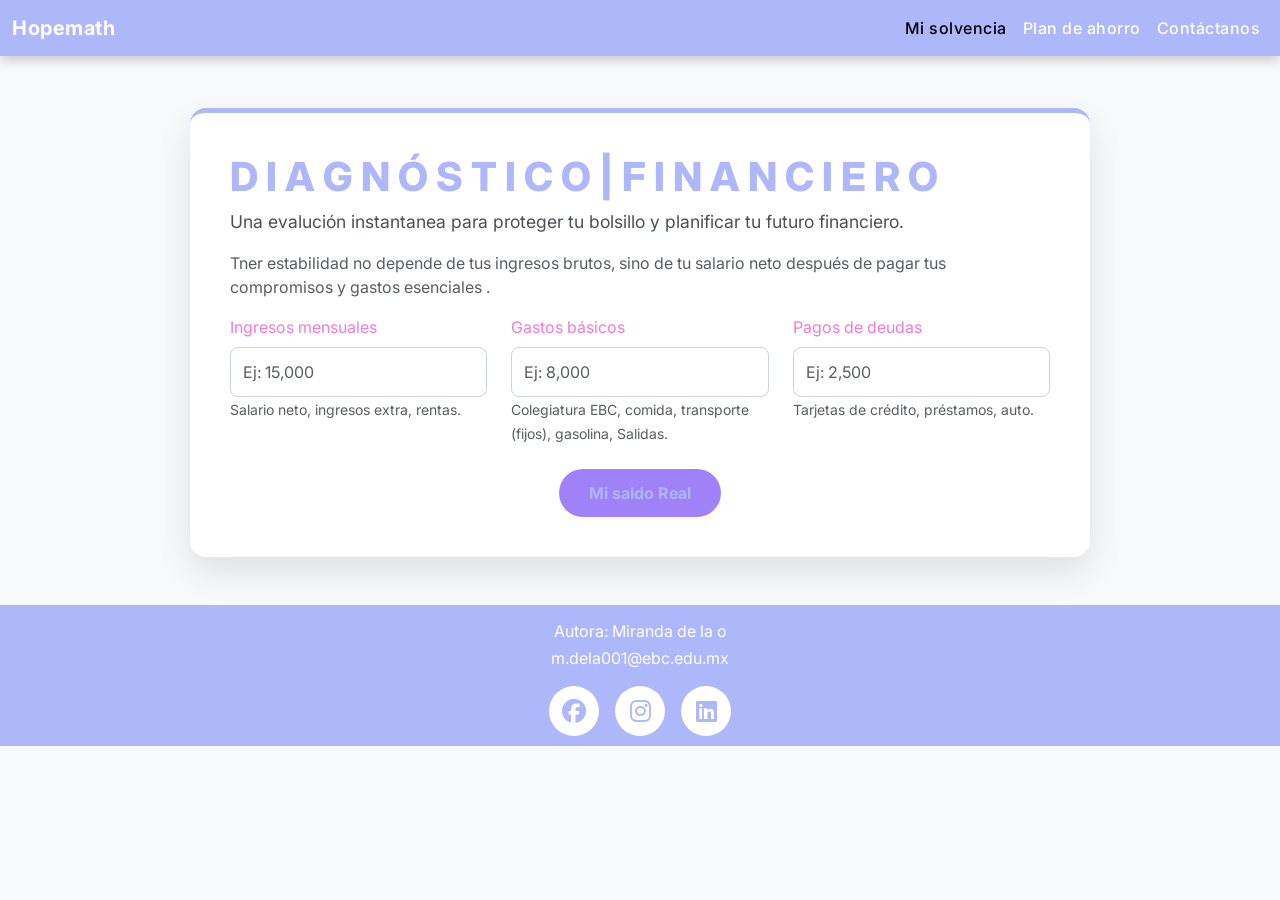
<file: index.html>
<!DOCTYPE html>
<html lang="es">
<head>
  <meta charset="UTF-8">
  <meta name="description" content="Calculadora Financiera para evaluar el estado financiero">
  <meta name="keywords" content="Finanzas, Presupuesto, Salario, Gastos, Ahorro">
  <meta name="author" content="Miranda de la O">
  <meta name="viewport" content="width=device-width, initial-scale=1.0">

  <!--Enlace externo para conectarse con el css utilizando Boostrap-->
  <link href="https://cdn.jsdelivr.net/npm/bootstrap@5.3.8/dist/css/bootstrap.min.css" rel="stylesheet">

  <!-- Iconos (FontAwesome) para ilustrar las categorías -->
    <link rel="stylesheet" href="https://cdnjs.cloudflare.com/ajax/libs/font-awesome/6.4.0/css/all.min.css">
  <link href="https://fonts.googleapis.com/css2?family=Inter:wght@300;400;600;700&amp;display=swap" rel="stylesheet">
  
   <!--Enlace al style.css para aplicar estilos personalizados-->
  <link rel="stylesheet" href="style.css">
<title>Calculadora | Hopemath</title>

</head>

<!--INICIA el CUERPO DE LA PáGINA-->
<body>
<nav class="navbar navbar-expand-lg navbar-custom fixed-top">
        <div class="container-fluid">
            <!-- Marca de la Aplicación -->
            <a class="navbar-brand" href="#">Hopemath</a> <!-- aquí 
            vamos agregar un logo -->
            
            <!-- Botón de Toggler: Ahora abre el Offcanvas en móvil -->
            <button class="navbar-toggler" type="button" data-bs-toggle="offcanvas" data-bs-target="#offcanvasMenu" aria-controls="offcanvasMenu" aria-label="Toggle navigation">
                <span class="navbar-toggler-icon"></span>
            </button>
            
            <!-- Menú de Desktop: Solo visible cuando el navbar está expandido (>= lg) -->
            <div class="collapse navbar-collapse" id="navbarNavDesktop">
                <ul class="navbar-nav ms-auto">
                    <li class="nav-item">
                        <a class="nav-link active" aria-current="page" href="#calculadora">Mi solvencia</a>
                    </li>
                    <li class="nav-item">
                        <a class="nav-link" href="index1.html">Plan de ahorro</a>
                    </li>
                    <li class="nav-item">
                        <a class="nav-link" href="#contacto">Contáctanos</a>
                    </li>
                </ul>
            </div>
        </div>
    </nav>
<!--Menu de OFFCANVAS para cuando la pantalla sea pequeña se despliegue en el lateral-->
<div class="offcanvas offcanvas-end" tabindex="-1" id="offcanvasMenu" aria-labelledby="offcanvasMenuLabel">
      <div class="offcanvas-header"> <!-- Estilos aplicados en styles.css -->
        <h5 class="offcanvas-title" id="offcanvasMenuLabel">Finanzas</h5>
        <!-- btn-close-white se usa para que el ícono de cierre sea blanco sobre fondo azul -->
        <button type="button" class="btn-close btn-close-white" data-bs-dismiss="offcanvas" aria-label="Close"></button>
      </div>
      <div class="offcanvas-body">
        <ul class="navbar-nav justify-content-end flex-grow-1 pe-3">
            <!-- Los links se cierran automáticamente al hacer click (data-bs-dismiss) -->
            <li class="nav-item">
                <a class="nav-link active" aria-current="page" href="#calculadora" data-bs-dismiss="offcanvas">Mi Balance</a>
            </li>
            <li class="nav-item">
                </li><li class="nav-item"><a class="nav-link" href="index1.html">¿Qué es 50/30/20?</a></li>
            
            <li class="nav-item">
                <a class="nav-link" href="#contacto" data-bs-dismiss="offcanvas">¿Dúdas?</a>
            </li>
        </ul>
      </div>
    </div>

<!--Seccion principal de la CALCULADORA-->
<div class="container my-5" id="calculadora">
        <div class="calculator-card">
            <h1 class="title">D I A G N Ó S T I C O | F I N A N C I E R O</h1>
            <p class="subtitle">Una evalución instantanea para proteger tu bolsillo y planificar tu futuro financiero.</p>
            <p class="subtitle-description text-muted">Tner estabilidad no depende de tus ingresos brutos, sino de tu salario neto después de pagar tus compromisos y gastos esenciales .</p>
            
            <div class="row g-4">
                <!-- Inputs adaptados a Finanzas Personales -->
                <!-- Sistema de Rejilla: Se adapta a Móvil, Tablet y Desktop -->
                <div class="col-12 col-md-6 col-lg-4">
                    <label for="monthlyIncome" class="form-label">Ingresos mensuales</label>
                    <input type="number" class="form-control" id="monthlyIncome" placeholder="Ej: 15,000" min="0">
                    <small class="text-muted">Salario neto, ingresos extra, rentas.</small>
                </div>
                
                <div class="col-12 col-md-6 col-lg-4">
                    <label for="livingExpenses" class="form-label">Gastos básicos</label>
                    <input type="number" class="form-control" id="livingExpenses" placeholder="Ej: 8,000" min="0">
                    <small class="text-muted">Colegiatura EBC, comida, transporte (fijos), gasolina, Salidas.</small>
                </div>
                
                <div class="col-12 col-md-6 col-lg-4">
                    <label for="debtPayments" class="form-label">Pagos de deudas</label>
                    <input type="number" class="form-control" id="debtPayments" placeholder="Ej: 2,500" min="0">
                    <small class="text-muted">Tarjetas de crédito, préstamos, auto.</small>
                </div>

                <!-- Botón de Acción -->
                <div class="col-12 mt-4 text-center">
                    <button class="btn btn-calculate" onclick="calculatePersonalSolvency()">
                        Mi saldo Real
                    </button>
                </div>
            </div>

            <!-- Resultado Visual (El Semáforo Financiero) -->
            <div id="resultContainer" class="d-none">
                <h3 class="title"> Mi saldo Real</h3>
                <div id="resultValue" class="display-4 fw-bold my-2">--</div>
                <div id="resultAnalysis" class="fw-semibold mt-3">Ingresa tus datos para calcular.</div>
                
                <!-- Barra de progreso visual para el nivel de endeudamiento -->
                <div class="progress mt-4" style="height: 25px;">
                    <div id="debtProgressBar" class="progress-bar progress-bar-striped progress-bar-animated" role="progressbar" style="width: 0%" aria-valuenow="0" aria-valuemin="0" aria-valuemax="100">Nivel de Deuda</div>
                </div>
                <small class="text-muted d-block mt-2">Porcentaje de tus ingresos comprometidos en deuda.</small>
            </div>
        </div>
    </div>

    <footer id="main-footer">
    <p id="autor">Autora: Miranda de la o </p>
  <p id="correo"><a href="m.delao001@ebc.edu.mx">m.dela001@ebc.edu.mx</a></p>
     <div class="social"> 
   <a href="#" ><i class="fab fa-facebook"> </i> 
    <a href="#" ><i class="fab fa-instagram"> </i> 
      <a href="#" ><i class="fab fa-linkedin"> </i>
  </a>
  
    
       </div>
       
    </footer>

<!--Enlace del js del Boostrap-->
    <script src="https://cdn.jsdelivr.net/npm/bootstrap@5.3.8/dist/js/bootstrap.bundle.min.js"></script>

    <!--Enlace del js-->

    <script src="script.js"></script>
</body>
</html>
</file>
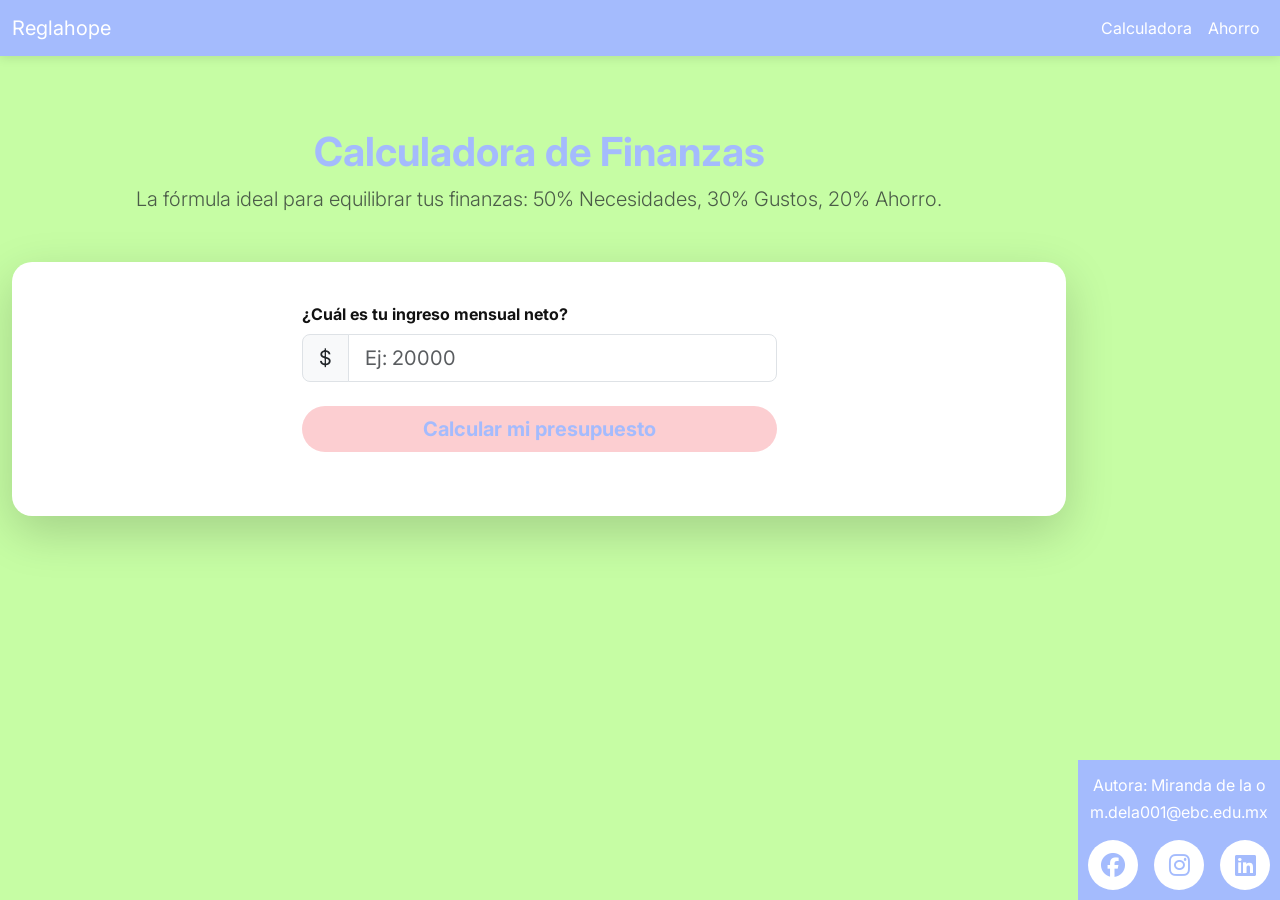
<file: index1.html>
<!DOCTYPE html>
<html>
<head>
<title>Page Title</title>
</head>
<body>

     <meta charset="UTF-8">
  <meta name="description" content="Calculadora Financiera para evaluar el estado financiero">
  <meta name="keywords" content="Finanzas, Presupuesto, Salario, Gastos, Ahorro">
  <meta name="author" content="Miranda de la O">
  <meta name="viewport" content="width=device-width, initial-scale=1.0">

  <!--Enlace externo para conectarse con el css utilizando Boostrap-->
  <link href="https://cdn.jsdelivr.net/npm/bootstrap@5.3.8/dist/css/bootstrap.min.css" rel="stylesheet">

  <!-- Iconos (FontAwesome) para ilustrar las categorías -->
    <link rel="stylesheet" href="https://cdnjs.cloudflare.com/ajax/libs/font-awesome/6.4.0/css/all.min.css">
  <link href="https://fonts.googleapis.com/css2?family=Inter:wght@300;400;600;700&amp;display=swap" rel="stylesheet">
  
   <!--Enlace al style.css para aplicar estilos personalizados-->
  <link rel="stylesheet" href="style1.css">
<title>Finanzas| Hopemath</title>
</head>

<!--INICIA el CUERPO DE LA PAGINA-->
</body>

<!--Navegacion responsive con grid con Bootstrap -->
<nav class="navbar navbar-expand-lg navbar-custom fixed-top">
        <div class="container-fluid">
            <a class="navbar-brand" href="#"> Reglahope</a>
            
            <button class="navbar-toggler" type="button" data-bs-toggle="offcanvas" data-bs-target="#offcanvasMenu" aria-controls="offcanvasMenu" aria-label="Toggle navigation">
                <span class="navbar-toggler-icon"></span>
            </button>
            
            <!-- Menú Desktop -->
            <div class="collapse navbar-collapse" id="navbarNavDesktop">
                <ul class="navbar-nav ms-auto">
                    <li class="nav-item"><a class="nav-link active" href="index.html">Calculadora</a></li>
                    <!-- ¡ENLACE ACTUALIZADO! -->
                    
                    <li class="nav-item"><a class="nav-link" href="#">Ahorro</a></li>
                </ul>
            </div>
        </div>
    </nav>

    <!--Ofcanvas Menu para cuando se haga más peqquyeña la pantalla-->
    <div class="offcanvas offcanvas-end" tabindex="-1" id="offcanvasMenu" aria-labelledby="offcanvasMenuLabel">
      <div class="offcanvas-header">
        <h5 class="offcanvas-title" id="offcanvasMenuLabel">MENÚ FINANCIERO</h5>
        <button type="button" class="btn-close btn-close-white" data-bs-dismiss="offcanvas" aria-label="Close"></button>
      </div>
      <div class="offcanvas-body">
        <ul class="navbar-nav justify-content-end flex-grow-1 pe-3">
            <li class="nav-item"><a class="nav-link active" href="index.html" data-bs-dismiss="offcanvas">Calculadora</a></li>
            <li class="nav-item"><a class="nav-link" href="#" data-bs-dismiss="offcanvas">Contáctanos</a></li>
        </ul>
      </div>
    </div>
    <!--=========================================================================================================================================-->
   
    <!--                  CUERPO PRINCIPAL DE LA CALCULADORA 50/ 30/ 20                                                                         -->     
   
    <!--=========================================================================================================================================-->

    <div class="container my-5 content-wrapper">
        <div class="text-center mb-5">
            <h1 class="main-title">Calculadora de Finanzas</h1>
            <p class="lead text-muted">La fórmula ideal para equilibrar tus finanzas: 50% Necesidades, 30% Gustos, 20% Ahorro.</p>
        </div>


        <div class="calculator-card shadow-lg">
            
            <!-- SECCIÓN 1: ENTRADA DE DATOS -->
            <div class="row justify-content-center mb-4">
                <div class="col-md-8 col-lg-6">
                    <label for="netIncome" class="form-label fw-bold">¿Cuál es tu ingreso mensual neto?</label>
                    <div class="input-group input-group-lg">
                        <span class="input-group-text bg-light">$</span>
                        <input type="number" class="form-control" id="netIncome" placeholder="Ej: 20000">
                    </div>
                    <div class="d-grid gap-2 mt-4">
                        <button class="btn btn-calculate btn-lg" onclick="calculateBudget()">
                            Calcular mi presupuesto
                        </button>
                    </div>
                </div>
            </div>

             <!-- SECCIÓN 2: RESULTADOS VISUALES (OCULTO AL INICIO) -->
            <div id="resultsSection" class="d-none animate-fade-in">
                <hr class="my-5">
                
                <h3 class="text-center mb-4" style="color: var(--color-primary);">Así deberías distribuir tu dinero:</h3>


                <!-- GRÁFICO CSS PURO -->
                <div class="chart-container mb-5">
                    <div class="pie-chart" id="budgetChart"></div>
                </div>


                <!-- TARJETAS DE DESGLOSE (GRID SYSTEM) -->
                <div class="row g-4">
                    
                    <!-- 50% NECESIDADES -->
                    <div class="col-12 col-md-4">
                        <div class="card h-100 result-card border-needs">
                            <div class="card-body text-center">
                                <div class="icon-circle bg-needs mb-3">
                                    <i class="fa-solid fa-house"></i>
                                </div>
                                <h5 class="card-title text-needs">50% Necesidades</h5>
                                <p class="display-6 fw-bold" id="valNeeds">$0</p>
                                <p class="card-text small text-muted">Renta, despensa, transporte, servicios básicos.</p>
                            </div>
                        </div>
                    </div>


                    <!-- 30% GUSTOS -->
                    <div class="col-12 col-md-4">
                        <div class="card h-100 result-card border-wants">
                            <div class="card-body text-center">
                                <div class="icon-circle bg-wants mb-3">
                                    <i class="fa-solid fa-plane"></i>
                                </div>
                                <h5 class="card-title text-wants">30% Gustos</h5>
                                <p class="display-6 fw-bold" id="valWants">$0</p>
                                <p class="card-text small text-muted">Salidas, ropa, streaming, hobbies.</p>
                            </div>
                        </div>
                    </div>


                    <!-- 20% AHORRO -->
                    <div class="col-12 col-md-4">
                        <div class="card h-100 result-card border-savings">
                            <div class="card-body text-center">
                                <div class="icon-circle bg-savings mb-3">
                                    <i class="fa-solid fa-piggy-bank"></i>
                                </div>
                                <h5 class="card-title text-savings">20% Ahorro</h5>
                                <p class="display-6 fw-bold" id="valSavings">$0</p>
                                <p class="card-text small text-muted">Fondo de emergencia, retiro, pago de deudas.</p>
                            </div>
                        </div>
                    </div>


                </div> <!-- Fin Row -->
            </div> <!-- Fin Results -->


        </div>
    </div>
     
    <!--footer-->
    <footer id="main-footer">
    <p id="autor">Autora: Miranda de la o </p>
  <p id="correo"><a href="m.delao001@ebc.edu.mx">m.dela001@ebc.edu.mx</a></p>
     <div class="social"> 
   <a href="#" ><i class="fab fa-facebook"> </i> 
    <a href="#" ><i class="fab fa-instagram"> </i> 
      <a href="#" ><i class="fab fa-linkedin"> </i>
  </a>
  
    
       </div>
       
    </footer>

<!--Enlace del js del Boostrap-->
    <script src="https://cdn.jsdelivr.net/npm/bootstrap@5.3.8/dist/js/bootstrap.bundle.min.js"></script>

    <!--Enlace del js-->

    <script src="script1.js"></script>

</body>
</html>
</file>
<file: style.css>
/* ========================================= */
/* === ESTILOS PERSONALIZADOS Y MEDIA QUERIES === */
/* ========================================= */
:root {
    --color-primary: #adb7fa; /* Azul corporativo */
    --color-accent: #9f81f8; /* Amarillo/Naranja de énfasis */
    --color-dark: #f27ad8;
    --color-success: #28a745; /* Verde claro para "good" */
    --color-warning: #fd7e14; /* Naranja para "warning" */
    --color-danger: #dc3545; /* Rojo para "danger" */
    --color-bg: #f8f9fa; /* Fondo muy neutro y limpio */
}

body {
    font-family: 'Inter', sans-serif;
    background-color: var(--color-bg);
    color: var(--color-dark);
    padding-top: 60px;
}

/* Navbar personalizado */
.navbar-custom {
    background-color: var(--color-primary);
    box-shadow: 0 4px 12px rgba(0, 0, 0, 0.2);
}
.navbar-custom .nav-link, .navbar-custom .navbar-brand {
    color: #ffffff;
    font-weight: 500;
    letter-spacing: 0.5px;
}
.navbar-custom .nav-link:hover {
    color: var(--color-accent);
}
.navbar-custom .navbar-brand {
    font-weight: 700;
}

/* Tarjeta Principal */
.calculator-card {
    background-color: #ffffff;
    border-radius: 16px;
    box-shadow: 0 15px 35px rgba(0, 0, 0, 0.1);
    padding: 40px;
    margin: 40px auto;
    max-width: 900px;
    border-top: 5px solid var(--color-primary); /* Línea azul corporativa */
}

.title {
    color: var(--color-primary);
    font-weight: 800;
}

.subtitle {
    font-size: 1.1rem;
    color: #495057;
}

.form-control {
    border-radius: 8px;
    padding: 12px;
    border: 1px solid #ced4da;
    transition: border-color 0.3s;
}
.form-control:focus {
    border-color: var(--color-primary);
    box-shadow: 0 0 0 0.2rem rgba(0, 68, 129, 0.25);
}

/* Botón llamativo (usando el color de acento) */
.btn-calculate {
    background-color: var(--color-accent);
    color: var(--color-primary); /* Texto azul sobre fondo amarillo */
    font-weight: 700;
    padding: 12px 30px;
    border-radius: 50px;
    border: none;
    transition: transform 0.2s, box-shadow 0.2s;
}
.btn-calculate:hover {
    background-color: #ffd24d; /* Un tono un poco más claro al hacer hover */
    color: var(--color-primary);
    transform: translateY(-2px);
    box-shadow: 0 5px 15px rgba(255, 187, 0, 0.4);
}

/* Contenedor de Resultados */
#resultContainer {
    margin-top: 35px;
    padding: 30px;
    border-radius: 12px;
    text-align: center;
    background-color: #e9ecef; /* Fondo de resultado ligeramente gris */
    border: 1px solid #dee2e6;
}

/* Colores de estado para el resultado */
.text-excellent { color: var(--color-success); }
.text-warning { color: var(--color-warning); }
.text-danger { color: var(--color-danger); }

/* MEDIA QUERIES PARA ADAPTABILIDAD */
@media (max-width: 768px) {
    .calculator-card {
        padding: 20px;
        margin: 20px 10px;
    }
    .subtitle-description {
        display: none; /* Ocultar descripción larga en móvil */
    }
    .display-4 {
        font-size: 2rem; /* Texto más pequeño en móvil */
    }
}

#main-footer {
  background: var(--color-primary);
  color:white;
  text-align:center;
  padding: 10px;
  margin-top:auto;
}


footer a {
    color: #ffffff; 
    text-decoration: none; /*  quita el subrayado si no te gusta */
    /*font-weight: bold; /* Opcional: lo hace un poco más gordito para leerse mejor */
}


#autor{
  margin: 0.2rem;
  color:white;
  text-decoration: none;
}




.social {
  display: flex;
  gap: 1rem;
  justify-content: center;
  margin-top: 1rem;
}


.social a {
  display: inline-flex;
  align-items: center;
  justify-content: center;
  width: 50px;
  height: 50px;
  background: #ffffff;
  color: var(--color-primary);
  border-radius: 50%;
  text-decoration: none;
  font-size: 1.5rem;
}
</file>
<file: style1.css>
:root {
    --color-primary: #a4bbfd;   /* Azul  */
    --color-needs: #ca8dfb;     /* 50% - Azul Oscuro */
    --color-wants: #fc9cf7;     /* 30% - Aqua/Turquesa */
    --color-savings: #fcced1;   /* 20% - Amarillo/Dorado */
    
    --color-bg: #F4F4F4;
    --color-text: #121212;
}


body {
    font-family: 'Inter', sans-serif;
    background-color: var(--color-bg);
    color: var(--color-text);
    display: flex;
    flex-direction: column;
    padding-top: 80px; /* Espacio para el navbar fijo */
    min-height: 100vh;
  }




/* === NAVBAR Y OFFCANVAS (CONSERVADOS) === */
.navbar-custom {
    background-color: var(--color-primary);
    box-shadow: 0 2px 10px rgba(0,0,0,0.1);
}
.navbar-brand, .nav-link {
    color: white !important;
}
.offcanvas-header {
    background-color: var(--color-primary);
    color: white;
}
.offcanvas-title {
    color: white;
}


/* === TARJETA PRINCIPAL === */
.calculator-card {
    background-color: white;
    border-radius: 20px;
    padding: 40px;
    border: none;
}


.main-title {
    color: var(--color-primary);
    font-weight: 700;
}


/* === BOTÓN DE CALCULAR === */
.btn-calculate {
    background-color: var(--color-savings); /* Amarillo llamativo */
    color: var(--color-primary);
    font-weight: 700;
    border: none;
    border-radius: 50px;
    transition: transform 0.2s;
}
.btn-calculate:hover {
    background-color: #e5bd40;
    transform: scale(1.02);
}


/* === ESTILOS DE RESULTADOS (LAS 3 TARJETAS) === */
.result-card {
    border: none;
    background-color: #f9f9f9;
    border-radius: 15px;
    transition: transform 0.3s;
}
.result-card:hover {
    transform: translateY(-5px);
    box-shadow: 0 10px 20px rgba(0,0,0,0.05);
}


/* Bordes superiores de colores */
.border-needs { border-top: 5px solid var(--color-needs); }
.border-wants { border-top: 5px solid var(--color-wants); }
.border-savings { border-top: 5px solid var(--color-savings); }


/* Textos de colores */
.text-needs { color: var(--color-needs); }
.text-wants { color: var(--color-wants); }
.text-savings { color: #dcb342; /* Un poco más oscuro para leerse bien */ }


/* Círculos de iconos */
.icon-circle {
    width: 60px;
    height: 60px;
    border-radius: 50%;
    margin: 0 auto;
    display: flex;
    align-items: center;
    justify-content: center;
    color: white;
    font-size: 1.5rem;
}
.bg-needs { background-color: var(--color-needs); }
.bg-wants { background-color: var(--color-wants); }
.bg-savings { background-color: var(--color-savings); }


/* === GRÁFICO DE PASTEL (CSS PURO) === */
.chart-container {
    display: flex;
    justify-content: center;
    align-items: center;
}
.pie-chart {
    width: 200px;
    height: 200px;
    border-radius: 50%;
    /* Truco de CSS para hacer un gráfico circular con gradiente cónico */
    background: conic-gradient(
        var(--color-needs) 0% 50%,   /* 0 a 50% Azul */
        var(--color-wants) 50% 80%,  /* 50 a 80% Aqua (30% total) */
        var(--color-savings) 80% 100% /* 80 a 100% Amarillo (20% total) */
    );
    box-shadow: 0 4px 15px rgba(0,0,0,0.2);
    position: relative;
}
/* Agujero del centro para hacerlo "Donut Chart" */
.pie-chart::after {
    content: "FINY";
    position: absolute;
    top: 50%; left: 50%;
    transform: translate(-50%, -50%);
    width: 120px; height: 120px;
    background: white;
    border-radius: 50%;
    display: flex;
    align-items: center;
    justify-content: center;
    font-weight: bold;
    color: var(--color-primary);
}


#main-footer {
  background: var(--color-primary);
  color:white;
  text-align:center;
  padding: 10px;
  margin-top:auto;
}


footer a {
    color: #ffffff; 
    text-decoration: none; /*  quita el subrayado si no te gusta */
    /*font-weight: bold; /* Opcional: lo hace un poco más gordito para leerse mejor */
}


#autor{
  margin: 0.2rem;
  color:white;
  text-decoration: none;
}




.social {
  display: flex;
  gap: 1rem;
  justify-content: center;
  margin-top: 1rem;
}


.social a {
  display: inline-flex;
  align-items: center;
  justify-content: center;
  width: 50px;
  height: 50px;
  background: #ffffff;
  color: var(--color-primary);
  border-radius: 50%;
  text-decoration: none;
  font-size: 1.5rem;
}


/* Animación simple */
.animate-fade-in {
    animation: fadeIn 0.8s ease-in-out;
}
@keyframes fadeIn {
    from { opacity: 0; transform: translateY(20px); }
    to { opacity: 1; transform: translateY(0); }
}


/* Ajustes Móviles */
@media (max-width: 768px) {
    .calculator-card { padding: 20px; }
    .display-6 { font-size: 1.5rem; }
}

/* PANTALLA PEQUEÑA */
@media (max-width: 400px) {
  body {
    background-color: #a4f3fd;
    flex-direction: row;
  }
}

/* PANTALLA MEDIANA */
@media (min-width: 401px) and (max-width: 599px) {
  body {
    background-color: #ffbcfc;
    flex-direction: column;
  }
}

/* PANTALLA GRANDE */
@media (min-width: 600px) and (max-width: 799px) {
  body {
    background-color: #c3beff;
    flex-direction: column;
  }
}

/* PANTALLA EXTRAGRANDE */
@media (min-width: 800px) {
  body {
    background-color: #c6fda4;
    flex-direction: row;
  }
}
</file>
